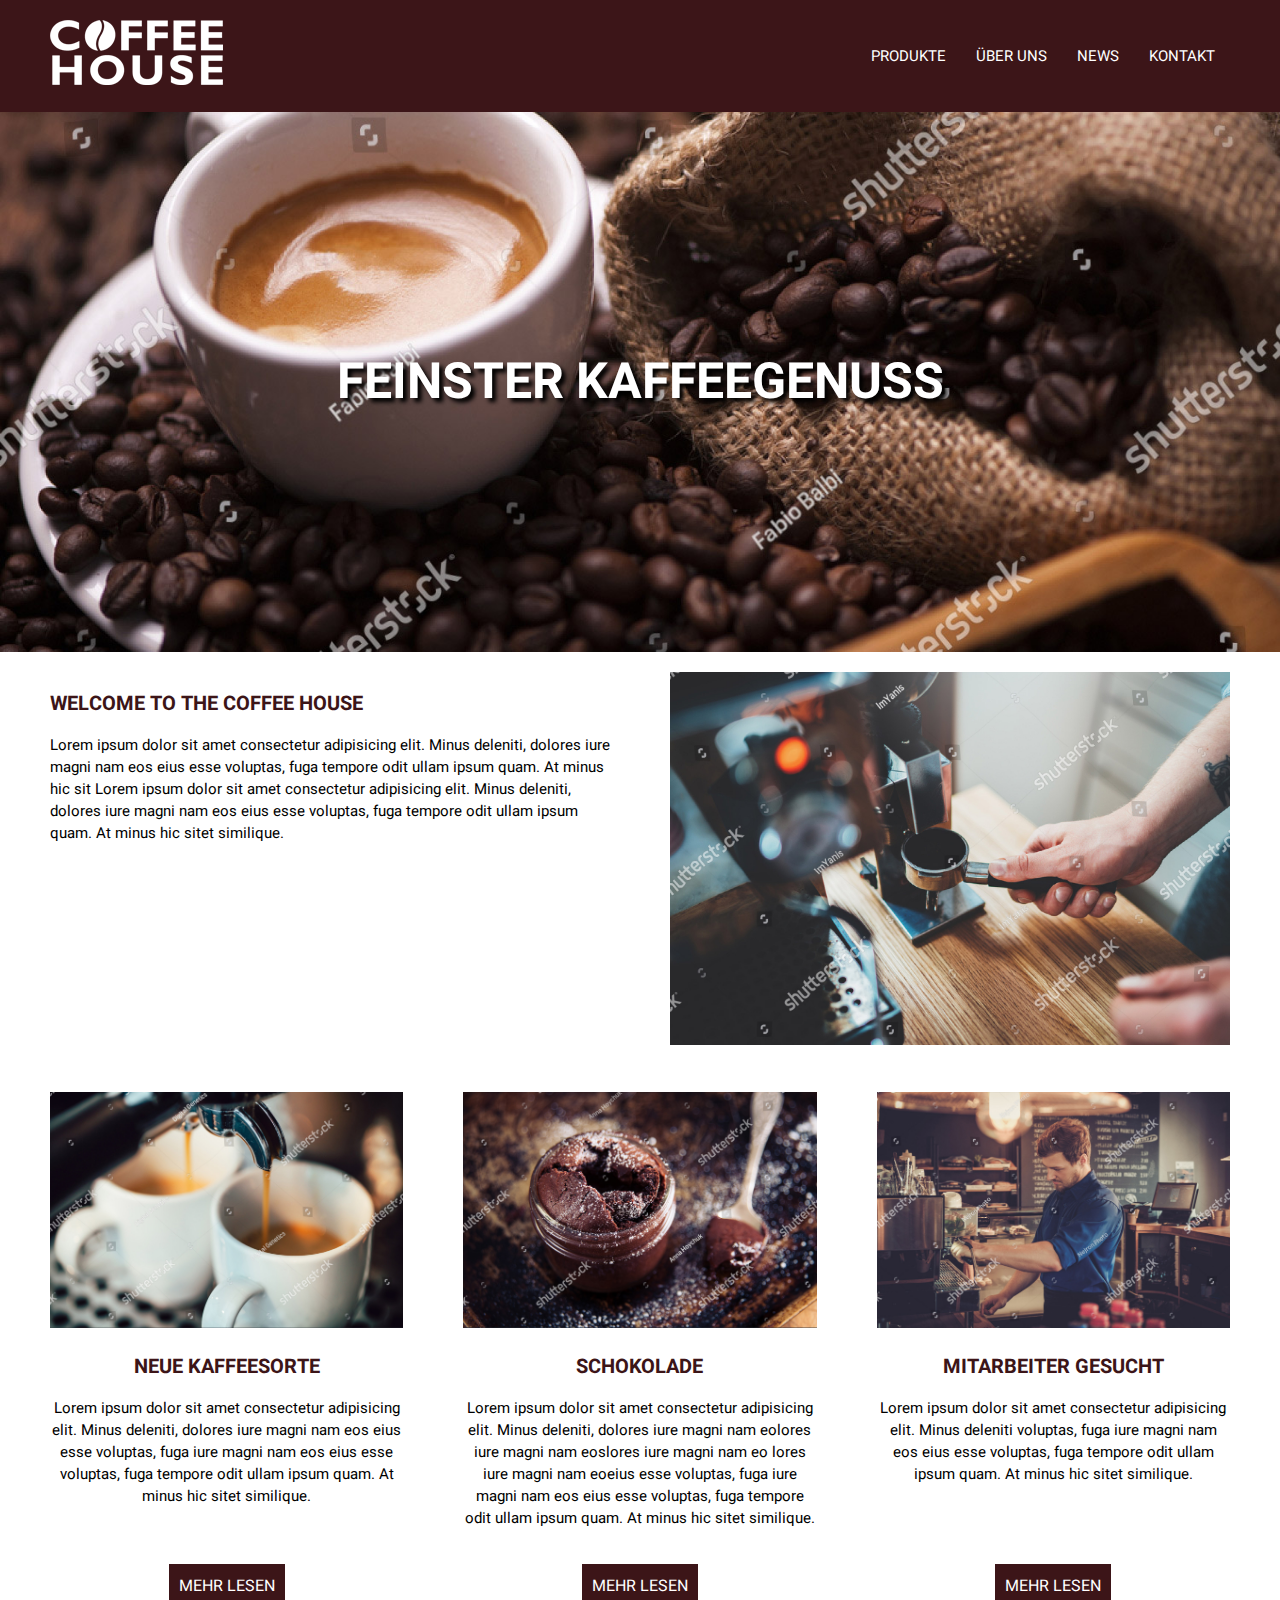
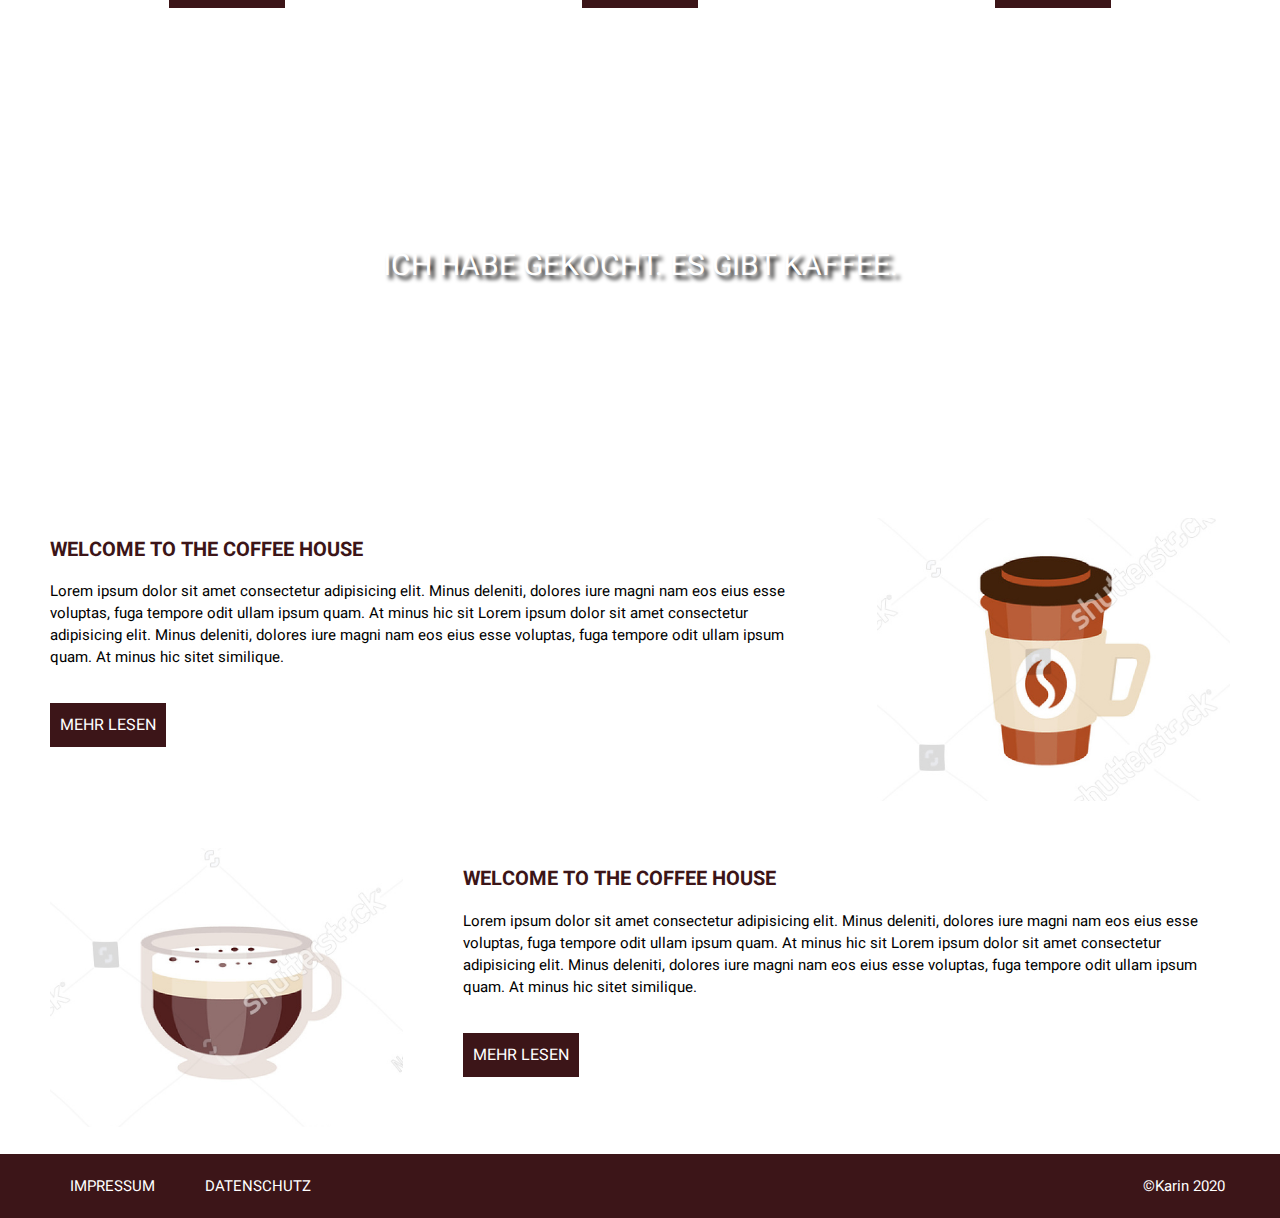
<file: Coffee House/index.html>
<!DOCTYPE html>
<html lang="at-de">
   <head>
      <meta charset="UTF-8">
      <meta name="viewport" content="width=device-width, initial-scale=1">
      <link rel="stylesheet" type="text/css" href="css/styles.css">
      <link rel="stylesheet" type="text/css" href="css/grid.css">
      <title>Coffee House</title>
      <meta name="Coffee House - Feinster Kaffeegenuss" content="Coffee-House Salzburg. Die perfekte Cafékultur Italiens, kommunikativ, gut gelaunte österreichische Gastfreundschaft. Beste Bohnen!">
      <meta name=”robots” content=”noindex, nofollow”>
      <link href="https://fonts.googleapis.com/css2?family=Heebo:wght@400;700&display=swap" rel="stylesheet">
      <!-- Favicon via online favicon generator-->
   </head>
</html>

   <body>

      <header>
        <div class="container">
            <div class="row">
               <div class="col-6 navflexlogo">   
                  <a href="#" class="logo">
                     <img src="images/logo_weiss.png" title="logo coffee house" alt="logo coffee house">
                  </a>
               </div>
               <div class="col-6 navflex">
                    <ul class="nav">
                        <li><a href="#">Produkte</a></li>
                        <li><a href="#">Über uns</a></li>
                        <li><a href="#">News</a></li>
                        <li><a href="#">Kontakt</a></li>
                    </ul>
                </div>
            </div>
      </header>

      <div id="mainimage">
         <div class="container">
            <div class="row">
               <div class="col-12">
                  <div class="maintext">
                     <h1>Feinster Kaffeegenuss</h1>
                  </div>
               </div>
            </div>
         </div>
      </div>
      
      <main>
         <div id="welcome">
            <div class="container">
               <div class="row">
                  <div class="col-6">
                     <h2>Welcome to the Coffee House</h2>
                     <p>Lorem ipsum dolor sit amet consectetur adipisicing elit. Minus deleniti, dolores iure magni nam eos eius esse voluptas, fuga tempore odit ullam ipsum quam. At minus hic sit Lorem ipsum dolor sit amet consectetur adipisicing elit. Minus deleniti, dolores iure magni nam eos eius esse voluptas, fuga tempore odit ullam ipsum quam. At minus hic sitet similique.</p>
                  </div>
                  <div class="col-6">
                     <img src="images/welcome.jpg" title="welcome" alt="welcome">
                  </div>
               </div>
            </div>
         </div>

         <div id="threeboxes">
            <div class="container">
               <div class="row">
                  <div class="col-4 boxes">
                     <div>
                        <img src="images/kaffeesorte.jpg" title="Kaffeesorte" alt="kaffeesorte">
                        <h2>Neue Kaffeesorte</h2>
                        <p>Lorem ipsum dolor sit amet consectetur adipisicing elit. Minus deleniti, dolores iure magni nam eos eius esse voluptas, fuga  iure magni nam eos eius esse voluptas, fuga tempore odit ullam ipsum quam. At minus hic sitet similique.</p>
                     </div>
                     <div class="button">mehr lesen</div>     
                  </div>
               <div class="col-4 boxes">
                  <div>
                     <img src="images/schokolade.jpg" title="Schokolade" alt="Schokolade">
                     <h2>Schokolade</h2>
                     <p>Lorem ipsum dolor sit amet consectetur adipisicing elit. Minus deleniti, dolores iure magni nam eolores iure magni nam eoslores iure magni nam eo lores iure magni nam eoeius esse voluptas, fuga  iure magni nam eos eius esse voluptas, fuga tempore odit ullam ipsum quam. At minus hic sitet similique.</p>
                  </div>
                  <div class="button">mehr lesen</div>                 
               </div>
               <div class="col-4 boxes">
                  <div>
                     <img src="images/mitarbeiter.jpg" title="mitarbeiter" alt="mitarbeiter">
                     <h2>Mitarbeiter gesucht</h2>
                     <p>Lorem ipsum dolor sit amet consectetur adipisicing elit. Minus deleniti voluptas, fuga  iure magni nam eos eius esse voluptas, fuga tempore odit ullam ipsum quam. At minus hic sitet similique.</p>
                  </div>
                  <div class="button">mehr lesen</div>               
               </div>
            </div>
         </div>

         <section id="herosection">
            <div class="container">
               <div class="row">
                  <div class="col-12">
                     <div class="herotext">
                        <p>Ich habe gekocht. Es gibt Kaffee.</p>
                     </div>
                  </div>
               </div>
            </div>
         </section>

         <section id="textleft">
            <div class="container">
               <div class="row">
                  <div class="col-8 textbox">
                     <h2>Welcome to the Coffee House</h2>
                     <p>Lorem ipsum dolor sit amet consectetur adipisicing elit. Minus deleniti, dolores iure magni nam eos eius esse voluptas, fuga tempore odit ullam ipsum quam. At minus hic sit Lorem ipsum dolor sit amet consectetur adipisicing elit. Minus deleniti, dolores iure magni nam eos eius esse voluptas, fuga tempore odit ullam ipsum quam. At minus hic sitet similique.</p>
                     <div class="button left">mehr lesen</div>
                  </div>
                  <div class="col-4 imagebox">
                     <img src="images/coffee_to_go.jpg" alt="to go" title="to go">
                  </div>
               </div>
            </div>
         </section>
         
         <section id="textright">
            <div class="container">
               <div class="row">
                  <div class="col-4 imagebox">
                     <img src="images/kaffee_latte.jpg" alt="kaffee latte" title="kaffee latte">
                  </div>
                  <div class="col-8 textbox">
                     <h2>Welcome to the Coffee House</h2>
                     <p>Lorem ipsum dolor sit amet consectetur adipisicing elit. Minus deleniti, dolores iure magni nam eos eius esse voluptas, fuga tempore odit ullam ipsum quam. At minus hic sit Lorem ipsum dolor sit amet consectetur adipisicing elit. Minus deleniti, dolores iure magni nam eos eius esse voluptas, fuga tempore odit ullam ipsum quam. At minus hic sitet similique.</p>
                     <div class="button left">mehr lesen</div>
                  </div>
               </div>
            </div>
         </section>
        
      </main>

      <footer>
         <div class="container">
            <div class="row">
               <div class="col-6 navflexlogo">
                  <ul class="nav">
                     <li><a href="#">Impressum</a></li>
                     <li><a href="#">Datenschutz</a></li>
                 </ul>
               </div>
               <div class="col-6 navflex">
                  <div class="copyright">
                     <p>&copy;Karin 2020</p>
                  </div>
               </div>
            </div>
         </div>
      </footer>

   </body>

</html>
</file>
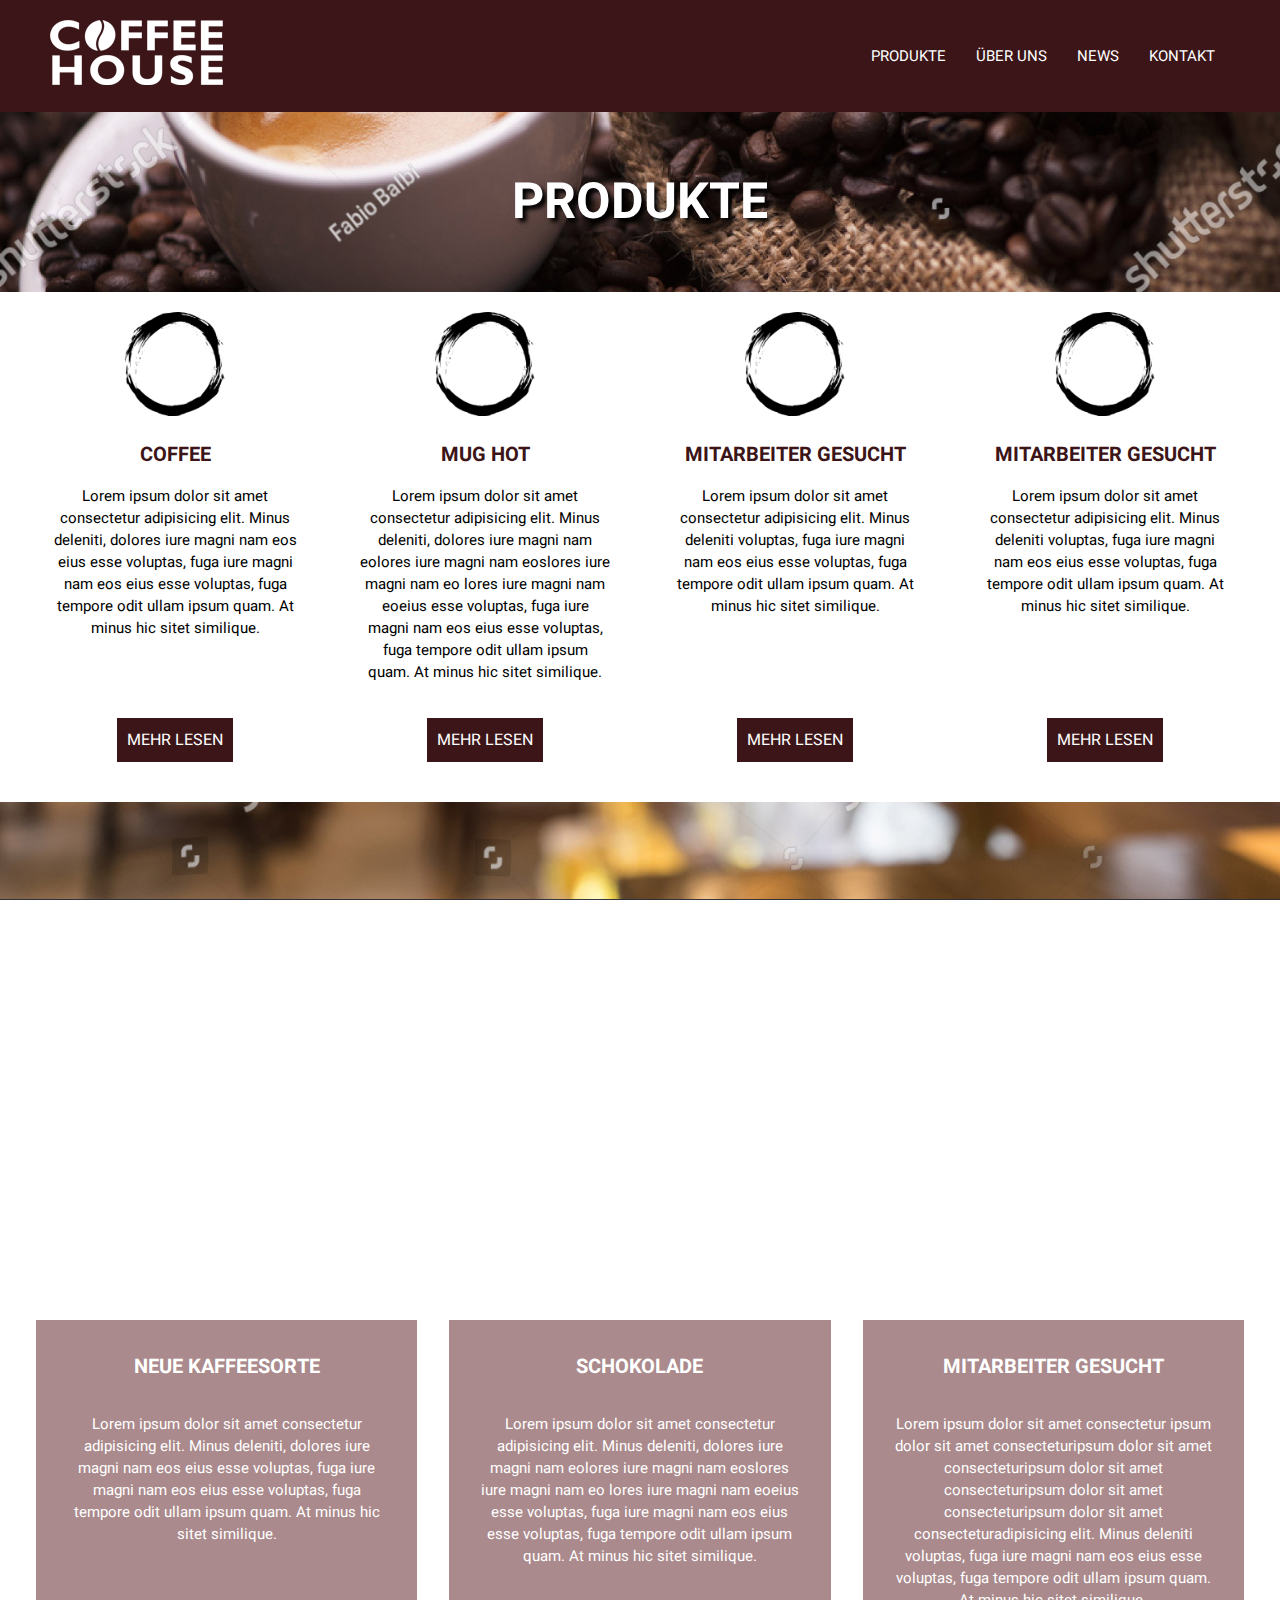
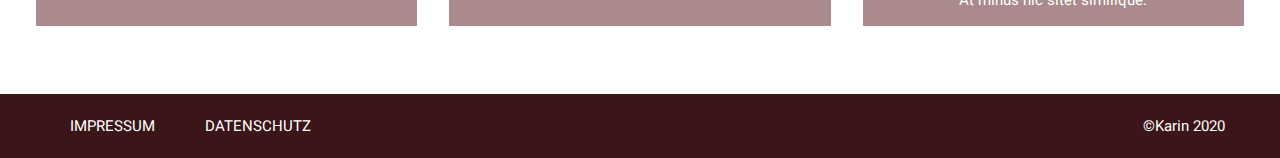
<file: Coffee House/index2.html>
<!DOCTYPE html>
<html lang="at-de">
   <head>
      <meta charset="UTF-8">
      <meta name="viewport" content="width=device-width, initial-scale=1">
      <link rel="stylesheet" type="text/css" href="css/styles.css">
      <link rel="stylesheet" type="text/css" href="css/grid.css">
      <title>Coffee House</title>
      <meta name="Coffee House - Feinster Kaffeegenuss" content="Coffee-House Salzburg. Die perfekte Cafékultur Italiens, kommunikativ, gut gelaunte österreichische Gastfreundschaft. Beste Bohnen!">
      <meta name=”robots” content=”noindex, nofollow”>
      <link href="https://fonts.googleapis.com/css2?family=Heebo:wght@400;700&display=swap" rel="stylesheet">
      <!-- Favicon via online favicon generator-->
   </head>
</html>

   <body>

      <header>
        <div class="container">
            <div class="row">
               <div class="col-6 navflexlogo">   
                  <a href="#" class="logo">
                     <img src="images/logo_weiss.png" title="logo coffee house" alt="logo coffee house">
                  </a>
               </div>
               <div class="col-6 navflex">
                    <ul class="nav">
                        <li><a href="#">Produkte</a></li>
                        <li><a href="#">Über uns</a></li>
                        <li><a href="#">News</a></li>
                        <li><a href="#">Kontakt</a></li>
                    </ul>
                </div>
            </div>
      </header>
      
      <main>

      <div id="mainimage2">
         <div class="container">
            <div class="row">
               <div class="col-12">
                  <div class="maintext">
                     <h1>Produkte</h1>
                  </div>
               </div>
            </div>
         </div>
      </div>
      
      <div id="threeboxes">
        <div class="container">
           <div class="row">
              <div class="col-3 boxes">
                 <div>
                    <img src="images/circle-black.png" title="Kaffeesorte" alt="kaffeesorte">
                    <h2>Coffee</h2>
                    <p>Lorem ipsum dolor sit amet consectetur adipisicing elit. Minus deleniti, dolores iure magni nam eos eius esse voluptas, fuga  iure magni nam eos eius esse voluptas, fuga tempore odit ullam ipsum quam. At minus hic sitet similique.</p>
                 </div>
                 <div class="button">mehr lesen</div>     
              </div>
           <div class="col-3 boxes">
              <div>
                 <img src="images/circle-black.png" title="Schokolade" alt="Schokolade">
                 <h2>Mug Hot</h2>
                 <p>Lorem ipsum dolor sit amet consectetur adipisicing elit. Minus deleniti, dolores iure magni nam eolores iure magni nam eoslores iure magni nam eo lores iure magni nam eoeius esse voluptas, fuga  iure magni nam eos eius esse voluptas, fuga tempore odit ullam ipsum quam. At minus hic sitet similique.</p>
              </div>
              <div class="button">mehr lesen</div>                 
           </div>
           <div class="col-3 boxes">
              <div>
                 <img src="images/circle-black.png" title="mitarbeiter" alt="mitarbeiter">
                 <h2>Mitarbeiter gesucht</h2>
                 <p>Lorem ipsum dolor sit amet consectetur adipisicing elit. Minus deleniti voluptas, fuga  iure magni nam eos eius esse voluptas, fuga tempore odit ullam ipsum quam. At minus hic sitet similique.</p>
              </div>
              <div class="button">mehr lesen</div>               
           </div>
           <div class="col-3 boxes">
            <div>
               <img src="images/circle-black.png" title="mitarbeiter" alt="mitarbeiter">
               <h2>Mitarbeiter gesucht</h2>
               <p>Lorem ipsum dolor sit amet consectetur adipisicing elit. Minus deleniti voluptas, fuga  iure magni nam eos eius esse voluptas, fuga tempore odit ullam ipsum quam. At minus hic sitet similique.</p>
            </div>
            <div class="button">mehr lesen</div>               
         </div>
        </div>
     </div>

     <section id="herosection">
        <div class="container">
           <div class="row">
              <div class="col-6">
                 <div class="herotext2">
                    <p>Lorem, ipsum dolor sit amet consectetur adipisicing elit. Id ipsa nemo distinctio deleniti harum? Laudantium accusamus repellat facilis sint magnam vero dicta ipsum maiores totam? Quod quis aliquid accusantium consequuntur.</p>
                 </div>
              </div>
              <div class="col-6">
                <div class="herotext2">
                   <p>Lorem ipsum dolor sit amet consectetur, adipisicing elit. Ratione aut animi, reiciendis perspiciatis incidunt fuga pariatur aliquam ipsa sint id quidem cupiditate illum veritatis rerum tempora dignissimos doloremque in natus.</p>
                </div>
             </div>
           </div>
        </div>
     </section>


         <div id="threeboxes">
            <div class="container">
               <div class="row">
                  <div class="col-4 boxes hgpink">
                     <div>
                        <h2>Neue Kaffeesorte</h2>
                        <p>Lorem ipsum dolor sit amet consectetur adipisicing elit. Minus deleniti, dolores iure magni nam eos eius esse voluptas, fuga  iure magni nam eos eius esse voluptas, fuga tempore odit ullam ipsum quam. At minus hic sitet similique.</p>
                     </div>   
                  </div>
               <div class="col-4 boxes hgpink">
                  <div>           
                     <h2>Schokolade</h2>
                     <p>Lorem ipsum dolor sit amet consectetur adipisicing elit. Minus deleniti, dolores iure magni nam eolores iure magni nam eoslores iure magni nam eo lores iure magni nam eoeius esse voluptas, fuga  iure magni nam eos eius esse voluptas, fuga tempore odit ullam ipsum quam. At minus hic sitet similique.</p>
                  </div>                
               </div>
               <div class="col-4 boxes hgpink">
                  <div>
                     <h2>Mitarbeiter gesucht</h2>
                     <p>Lorem ipsum dolor sit amet consectetur ipsum dolor sit amet consecteturipsum dolor sit amet consecteturipsum dolor sit amet consecteturipsum dolor sit amet consecteturipsum dolor sit amet consecteturadipisicing elit. Minus deleniti voluptas, fuga  iure magni nam eos eius esse voluptas, fuga tempore odit ullam ipsum quam. At minus hic sitet similique.</p>
                  </div>           
               </div>
            </div>
         </div>
        
      </main>

      <footer>
         <div class="container">
            <div class="row">
               <div class="col-6 navflexlogo">
                  <ul class="nav">
                     <li><a href="#">Impressum</a></li>
                     <li><a href="#">Datenschutz</a></li>
                 </ul>
               </div>
               <div class="col-6 navflex">
                  <div class="copyright">
                     <p>&copy;Karin 2020</p>
                  </div>
               </div>
            </div>
         </div>
      </footer>

   </body>

</html>
</file>
<file: Coffee House/css/styles.css>
*{
    box-sizing: border-box;
}

body, html {
    margin: 0;
    padding: 0;
}

body {
    font-family: 'Heebo', sans-serif;
}

p {
    color: black;
    font-size: 15px;
    margin: 0;
    padding-bottom: 15px;
}

a {
   color: white;
   text-decoration: none; 
   text-transform: uppercase;
}

h1 {
    color: white;
    text-transform: uppercase;
    font-size: 50px;
    text-shadow: 4px 4px 4px black;
}

h2 {
    color:  #3C1518;
    text-transform: uppercase;
    font-size: 20px;
}

img {
    max-width: 100%;
}

.button {
    color: white;
    background-color: #3C1518;
    text-transform: uppercase;
    display: table;
    padding: 10px;
    margin: 20px;
}

/* --------------------header------------------- */

.logo img {
    max-width: 100%;
    height: auto;
}

header {
    background-color: #3C1518;  
}

header .nav {
    display: flex;
    justify-content: space-between;
    align-items: center;
}

div.col-6.navflexlogo {
    display: flex;
    justify-content: flex-start;
    align-items: center;
}

div.col-6.navflex {
    display: flex;
    justify-content: flex-end;
    align-items: center;
}

.nav li {
    list-style: none;
    font-size: 15px;
    padding: 0 15px;
}

#mainimage {
    background-image: url(../images/frontpage.jpg);
    background-position: center;
    background-size: cover;
    height: 60vh;
    display: flex;
    align-items: center;    
}

#mainimage2 {
    background-image: url(../images/frontpage.jpg);
    background-position: center;
    background-size: cover;
    height: 20vh;
    display: flex;
    align-items: center;    
}

.maintext {
    text-align: center;
}

/* --------------------main------------------- */

div.col-4.boxes {
    display: flex;
    align-items: center;
    flex-direction: column;
    text-align: center;
    justify-content: space-between;
}

div.col-3.boxes {
    display: flex;
    align-items: center;
    flex-direction: column;
    text-align: center;
    justify-content: space-between;
}

div.col-3.boxes img {
    max-width: 100px;
}

#herosection {
    background-image: url(../images/hintergrund.jpg);
    background-position: center;
    background-size: cover;
    height: 50vh;
    display: flex;
    align-items: center;

    /* für Parallax-Scrolling Effekt */
    background-attachment: fixed;
    background-repeat: no-repeat;
}


.herotext > p {
    color:  white;
    text-transform: uppercase;
    font-size: 30px;
    text-align: center;
    text-shadow: 4px 4px 4px black;
}

.herotext2 > p {
    color:  white;
    text-align: left;
}

.button.left {
    margin: 20px 0;
}

div.col-8.textbox {
    display: flex;
    flex-direction: column;
    align-items: flex-start;
}

.hgpink {
    background-color: #aa8a8c;
    padding: 1rem;
    margin: 3rem 1rem;
    display: flex;
    flex-direction: row;
    justify-content: center;
}

.hgpink h2, .hgpink p{
    color: white;
    padding-top: 15px;
}


/* --------------------footer------------------- */

footer {
    background-color: #3C1518;
}

footer div.row {
    padding: 5px;
}

footer .nav {
    display: flex;
    justify-content: flex-start;
    padding: 0;
}

footer .nav li {
    margin-right: 20px;
}

footer .col-6.cc {
    display: flex;
    justify-content: flex-end;
    align-items: center;
}

.copyright p {
    color: white;
    padding: 0;
}


@media screen and (max-width:  768px) {  /* kleiner als ... px */

    header .nav {
        flex-wrap: wrap;
    }

    .imagebox {
        order: 1;
    }

    .textbox {
        order: 2;
    }
}
</file>
<file: Coffee House/css/grid.css>
*{
    box-sizing: border-box;
}

.container {
    max-width: 1240px;   /* damit Content auf 1180px, aber nur maximal*/
    width: 100%;         /* damit responsive */
    margin: 0 auto;      /* Inhalt ist in der Mitte */
}

.row {                    /* ist für Abstand oben und unten zuständig*/
    padding: 20px 0;
    display: flex;        /* damit alle Inhalte nebeneinander sind */
}

[class *= 'col-'] {         /* alles, was 'col-' enthält */
    padding: 0 30px;
}

.col-1 {                    
    width: calc(100% / 12);
} 

.col-2 {                    /* 2/12 = 1/6 */
    width: calc(100% / 6);
} 

.col-3 {                    /* 3/12 = 1/4 */
    width: calc(100% / 4);
} 

.col-4 {                   /* 4/12 = 1/3 */
    width: calc(100% / 3);
} 

.col-5 {                   /* 5/12 */
    width: calc(100% / 12 * 5);
} 

.col-6 {                   /* 6/12 = 50% */
    width: 50%;
} 

.col-7 {                   /* 7/12 */
    width: calc(100% / 12 * 7);
} 

.col-8 {                   /* 8/12 = 2/3 */
    width: calc(100% / 3 * 2);
} 

.col-9 {                   
    width: calc(100% / 4 * 3);
} 

.col-10 {                   
    width: calc(100% / 12 * 10);
} 

.col-11 {                   
    width: calc(100% / 12 * 11);
} 

.col-12 {                   
    width: 100%;
} 



@media screen and (max-width:  768px) {  /* kleiner als ... px */

    .row {
        flex-wrap: wrap;
    }

    [class *= 'col-'] {         /* alles, was 'col-' enthält */
        width: 100%
    }

}
</file>
